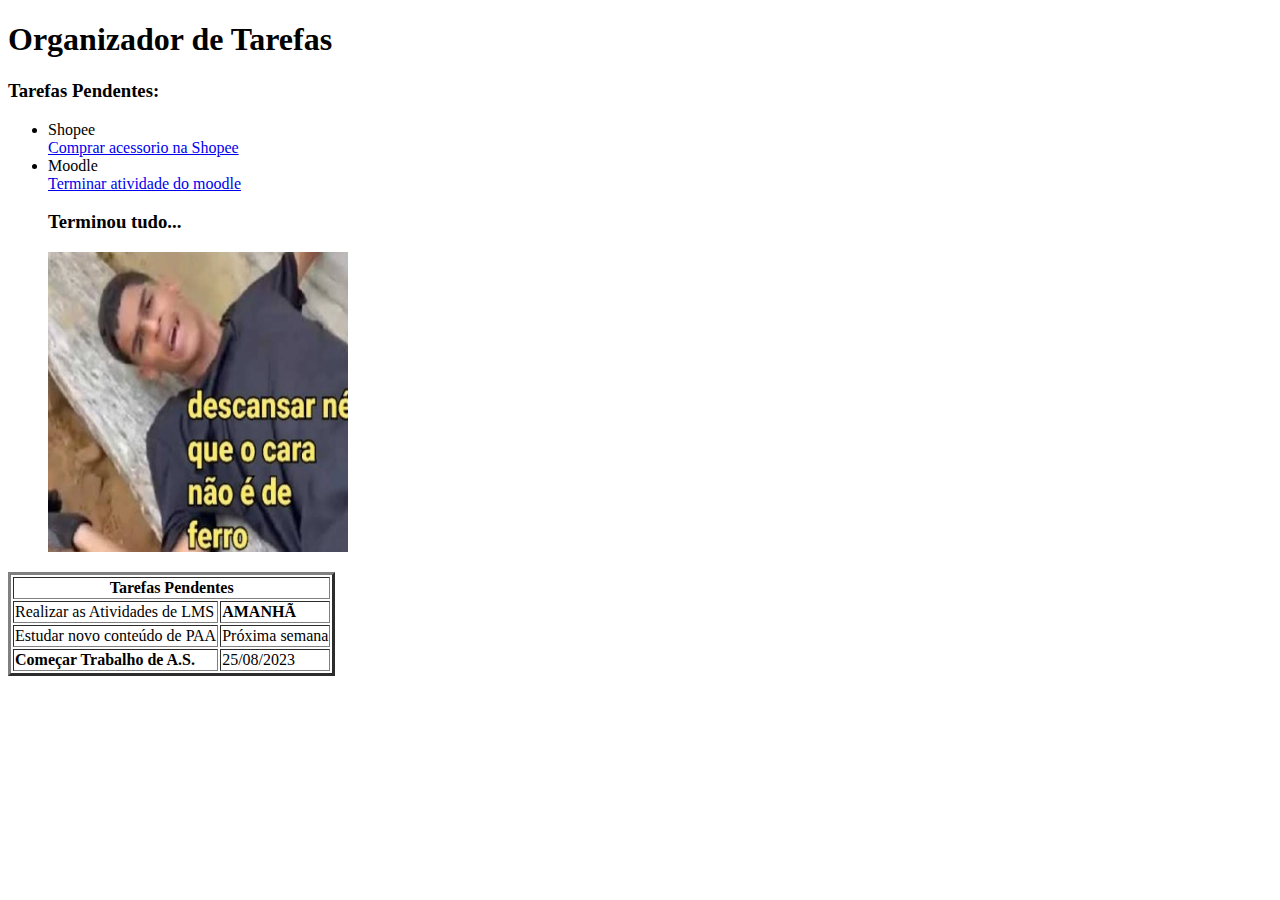
<file: Atividade 01/index.html>
<!DOCTYPE html>
<html lang="en">
<head>
    <meta charset="UTF-8">
    <meta name="viewport" content="width=device-width, initial-scale=1.0">
    <title>Organizador de Tarefas</title>
</head>
<body>
    <h1>Organizador de Tarefas</h1> <!--    cabeçalho  -->
    <h3>Tarefas Pendentes:</h3> 

    <div>
        <ul>  <!--    lista nao ordenada  -->
            <li>Shopee</li>
                <a href="https://shopee.com.br" >Comprar acessorio na Shopee </a>
            <li>Moodle</li>
                <a href="https://moodle2.quixada.ufc.br/login/index.php">Terminar atividade do moodle</a>
  
        <h3>Terminou tudo...</h3>
                <a href="https://www.netflix.com/browse"><img
                        src="imagem.jpg" alt="dragon ball classico" width="300px" height="300px" /></a>
             


    </div>
    
    <div>
        <table border="3px" > <!-- tabela com borda para poder separar... o mais correto seria fazer no stile.css mas nao sei se o senhor permite fazer!  -->
            <tr>
                <th colspan="2">Tarefas Pendentes</th>
            <tr>
                <td>Realizar as Atividades de LMS</td>
                <td><b>AMANHÃ</b></td>
            </tr>
            <tr>
                <td>Estudar novo conteúdo de PAA</td>
                <td>Próxima semana </td>
            </tr>
            <tr>
                <td><b>Começar Trabalho de A.S.</b></td>
                <td> 25/08/2023</td>
            </tr>
        </table>

    </div>
      

       
</body>
</html>
</file>
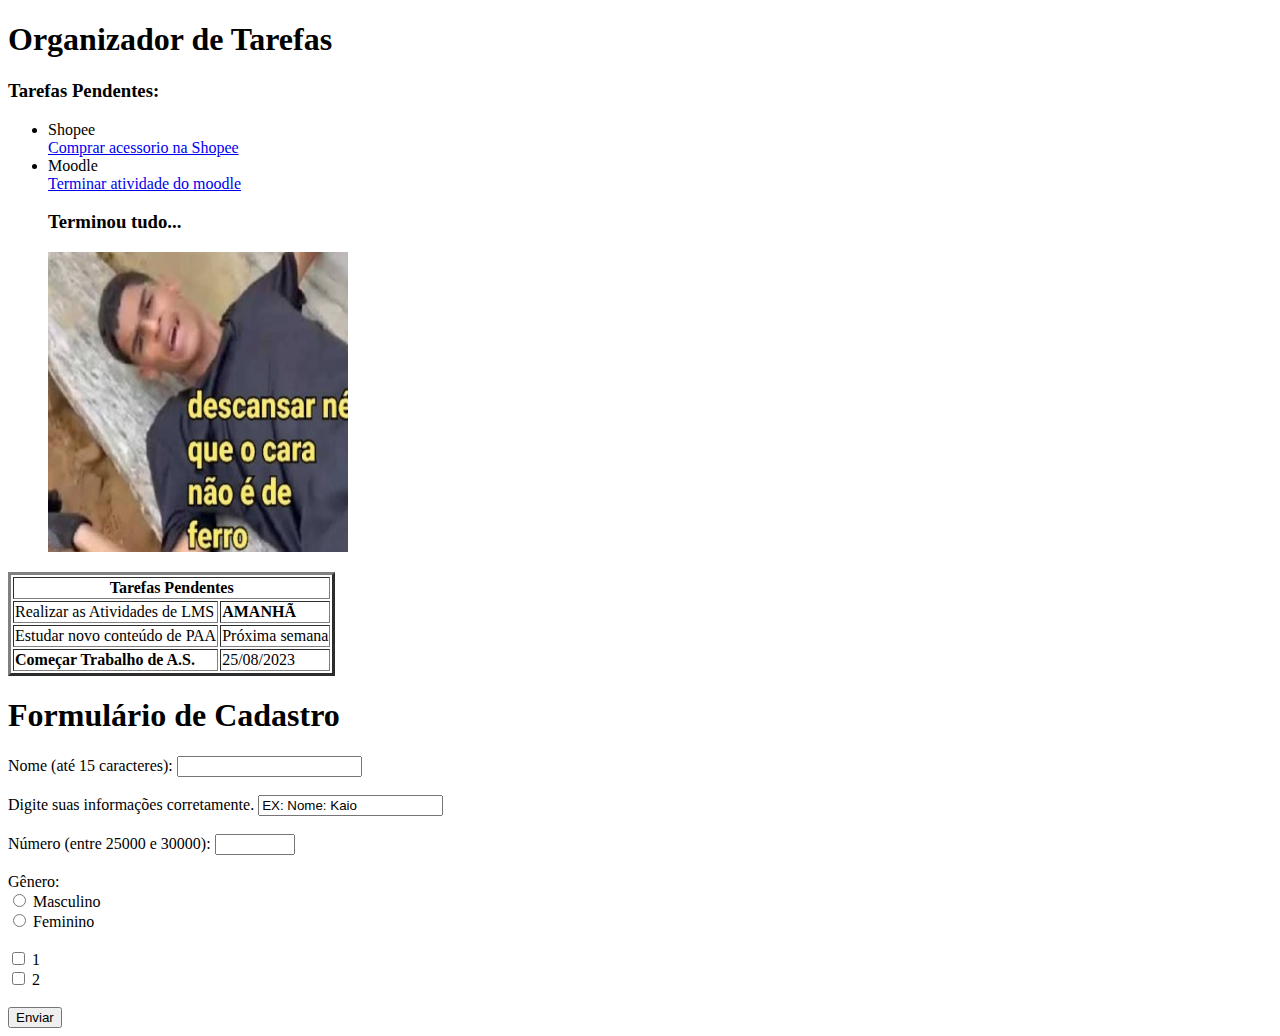
<file: Atividade 02/index.html>
<!DOCTYPE html>
<html lang="en">
<head>
    <meta charset="UTF-8">
    <meta name="viewport" content="width=device-width, initial-scale=1.0">
    <title>Organizador de Tarefas</title>
</head>
<body>
    <header> <!--  É utilizado para representar o cabeçalho  -->
         <h1>Organizador de Tarefas</h1> 
         <h3>Tarefas Pendentes:</h3> 
    </header>

    <nav>  <!-- É utilizado quando precisamos representar um agrupamento de links de navegação -->
        <ul>  
            <li>Shopee</li>
                <a href="https://shopee.com.br" >Comprar acessorio na Shopee </a>
            <li>Moodle</li>
                <a href="https://moodle2.quixada.ufc.br/login/index.php">Terminar atividade do moodle</a>
  
        <h3>Terminou tudo...</h3>
                <a href="https://www.netflix.com/browse"><img
                        src="imagem.jpg" alt="dragon ball classico" width="300px" height="300px" /></a>
             


    </nav>
    
    <nav>
        <table border="3px" > <!-- tabela com borda para poder separar... o mais correto seria fazer no stile.css mas nao sei se o senhor permite fazer!  -->
            <tr>
                <th colspan="2">Tarefas Pendentes</th>
            <tr>
                <td>Realizar as Atividades de LMS</td>
                <td><b>AMANHÃ</b></td>
            </tr>
            <tr>
                <td>Estudar novo conteúdo de PAA</td>
                <td>Próxima semana </td>
            </tr>
            <tr>
                <td><b>Começar Trabalho de A.S.</b></td>
                <td> 25/08/2023</td>
            </tr>
        </table>

    </nav>

    <header> 
    <h1>Formulário de Cadastro</h1>
    </header>

    <form action="https://www.w3schools.com/action_page.php" method="GET">
        <label for="nome">Nome (até 15 caracteres):</label>
        <input type="text" id="nome" name="nome" maxlength="15" required>
        <br>
        <br>
        <label for="apenas-leitura">Digite suas informações corretamente.</label>
        <input type="text" id="apenas-leitura" name="apenas-leitura" readonly value="EX: Nome: Kaio">
        <br>
        <br>
        <label for="numero">Número (entre 25000 e 30000):</label>
        <input type="number" id="numero" name="numero" min="25000" max="30000" required>
        <br>
        <br>
        <label>Gênero:</label><br>
        <input type="radio" id="genero-masculino" name="genero" value="masculino">
        <label for="genero-masculino">Masculino</label>
        <br>
        <input type="radio" id="genero-feminino" name="genero" value="feminino">
        <label for="genero-feminino">Feminino</label>
        <br>
        <br>
        <input type="checkbox" id="interesse1" name="interesses" value="interesse1">
        <label for=1">1</label>
        <br>
        <input type="checkbox" id="interesse2" name="interesses" value="interesse2">
        <label for="2">2</label>
        <br>
        <br>
        
        <input type="submit" value="Enviar">
    </form>
</body>
</html>

      

       
</body>
</html>
</file>
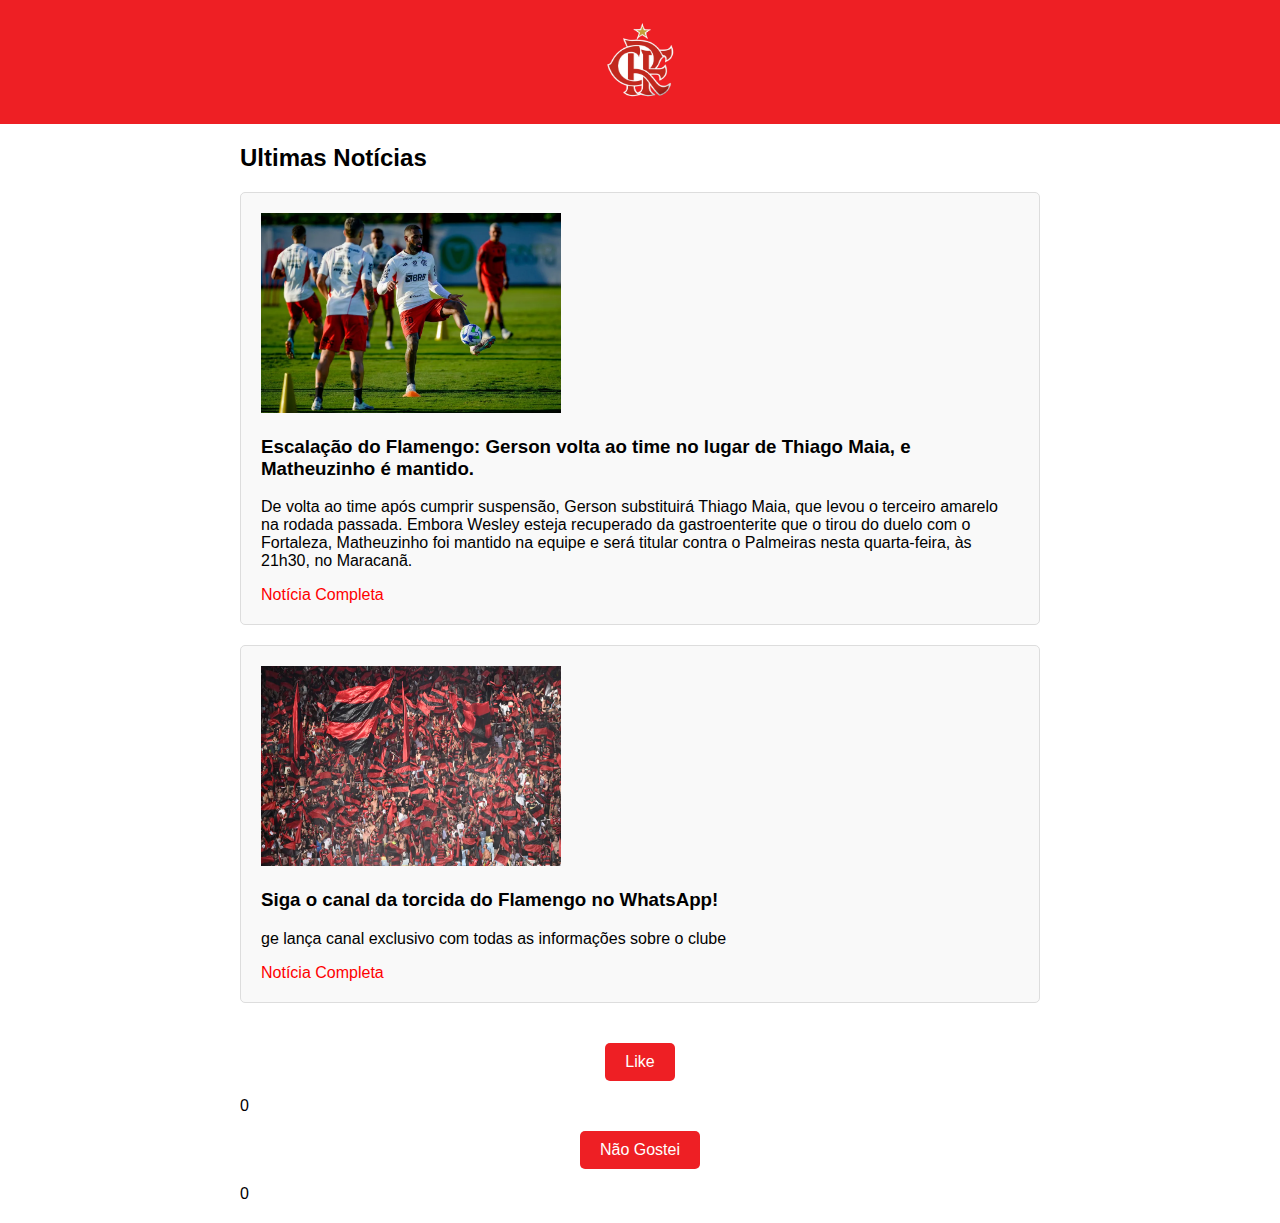
<file: flamengo01/index.html>
<!DOCTYPE html>
<html lang="en">
<head>
    <meta charset="UTF-8">
    <meta name="viewport" content="width=device-width, initial-scale=1.0">
    <title>Flamengo Fansite</title>
    <link rel="stylesheet" href="style.css">
</head>
<body>
    <header>
        <div class="imgphoto">
        <img src="imgFlamengo.png"  width="80px" height="80px"> </h1>
        </div>
    </header>


    <main>
        <section id="news">
            <h2>Ultimas Notícias</h2>

            <div class="news-block  ">
                <img src="Gerson.jpg.webp" id="imgnoticias" width="300px" height="200px" >
                <h3>Escalação do Flamengo: Gerson volta ao 
                    time no lugar de Thiago Maia,
                    e Matheuzinho é mantido.</h3>
                <p>De volta ao time após cumprir suspensão,
                   Gerson substituirá Thiago Maia, que levou 
                   o terceiro amarelo na rodada passada. Embora 
                   Wesley esteja recuperado da gastroenterite que 
                   o tirou do duelo com o Fortaleza, Matheuzinho foi 
                   mantido na equipe e será titular contra o Palmeiras 
                   nesta quarta-feira, às 21h30, no Maracanã.</p>
                   <a class="link" href="index2.html">Notícia Completa</a>
    
            </div>

            <div class="news-block">
                <img src="flamengo.jpg.webp" id="imgnoticias" width="300px" height="200px" >
                <h3> Siga o canal da torcida do Flamengo no WhatsApp!</h3>
                <p>ge lança canal exclusivo com todas as informações sobre o clube</p>
                <a class="link" href="https://whatsapp.com/channel/0029Va9WisM9MF8vEfYijF3a">Notícia Completa</a>
                </div>
            </div>

        </section>
        <div class="botoeslike">
        <button id="btnClick1" onclick="likeNlike('btnClick1', 'contador')">Like</button> 
        <p id="contador">0</p>
        <button id="btnClick2" onclick="likeNlike('btnClick2', 'contadorrr')">Não Gostei</button>
        <p id="contadorrr">0</p>
       </div>
    </main>

    <script src="code.js"></script>
</body>
</html>
</file>
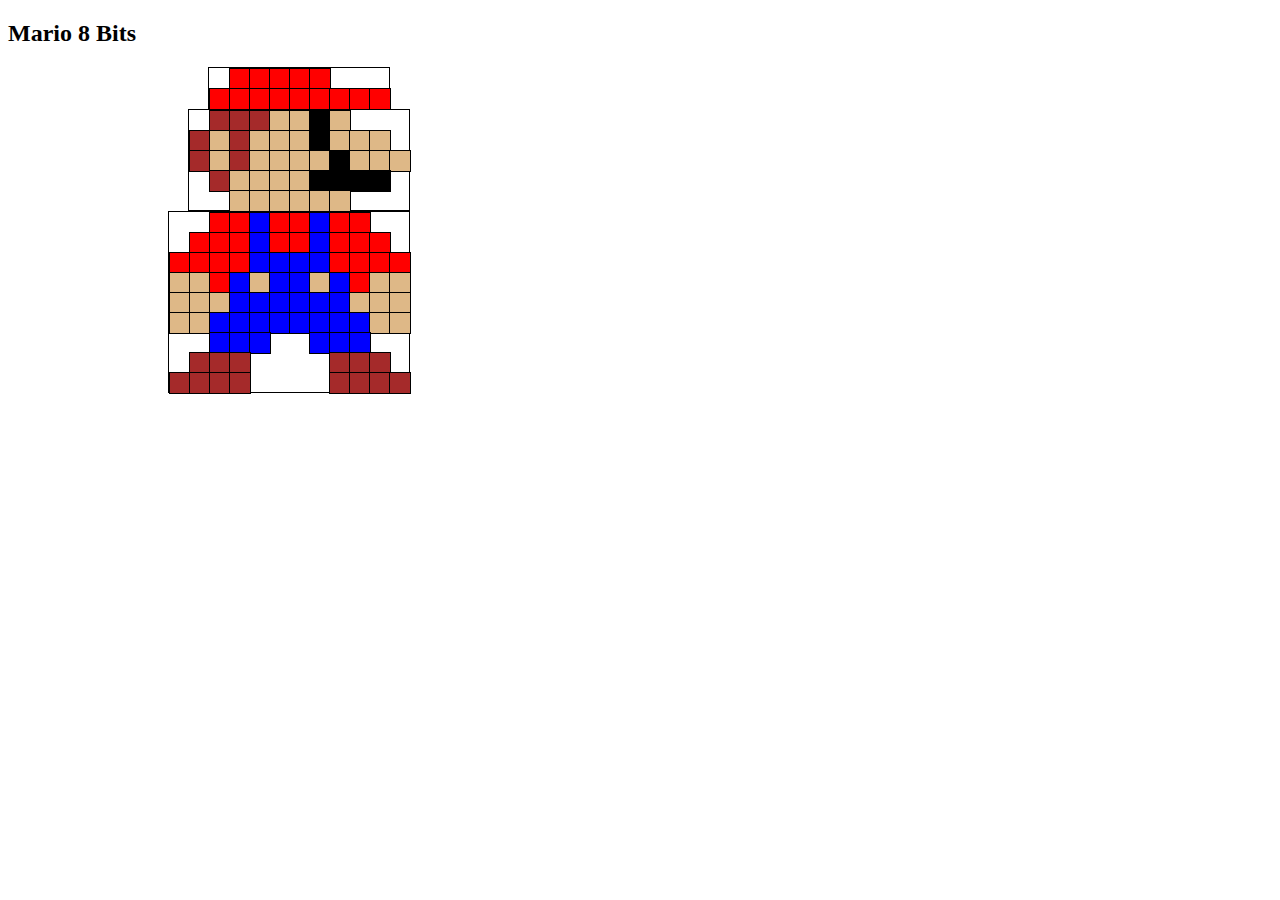
<file: Atividade 03/00Mario.html>
<!DOCTYPE html>
<html>
<head>
    <link rel="stylesheet" type="text/css" href="01Hat.css" />
    <link rel="stylesheet" type="text/css" href="02Head.css" />
    <link rel="stylesheet" type="text/css" href="03Body.css" />
</head>
<body>

    <h2>Mario 8 Bits</h2>

    <div class="relative_hat">
        <div class="looks absolute_hat11"></div>
        <div class="looks absolute_hat12"></div>
        <div class="looks absolute_hat13"></div>
        <div class="looks absolute_hat14"></div>
        <div class="looks absolute_hat15"></div>

        <div class="looks absolute_hat21"></div>
        <div class="looks absolute_hat22"></div>
        <div class="looks absolute_hat23"></div>
        <div class="looks absolute_hat24"></div>
        <div class="looks absolute_hat25"></div>
        <div class="looks absolute_hat26"></div>
        <div class="looks absolute_hat27"></div>
        <div class="looks absolute_hat28"></div>
        <div class="looks absolute_hat29"></div>
    </div>

    <div class="relative_head">
        <div class="looks absolute_head11"></div>
        <div class="looks absolute_head12"></div>
        <div class="looks absolute_head13"></div>
        <div class="looks absolute_head14"></div>
        <div class="looks absolute_head15"></div>
        <div class="looks absolute_head16"></div>
        <div class="looks absolute_head17"></div>

        <div class="looks absolute_head21"></div>
        <div class="looks absolute_head22"></div>
        <div class="looks absolute_head23"></div>
        <div class="looks absolute_head24"></div>
        <div class="looks absolute_head25"></div>
        <div class="looks absolute_head26"></div>
        <div class="looks absolute_head27"></div>
        <div class="looks absolute_head28"></div>
        <div class="looks absolute_head29"></div>
        <div class="looks absolute_head210"></div>

        <div class="looks absolute_head31"></div>
        <div class="looks absolute_head32"></div>
        <div class="looks absolute_head33"></div>
        <div class="looks absolute_head34"></div>
        <div class="looks absolute_head35"></div>
        <div class="looks absolute_head36"></div>
        <div class="looks absolute_head37"></div>
        <div class="looks absolute_head38"></div>
        <div class="looks absolute_head39"></div>
        <div class="looks absolute_head310"></div>
        <div class="looks absolute_head311"></div>

        <div class="looks absolute_head41"></div>
        <div class="looks absolute_head42"></div>
        <div class="looks absolute_head43"></div>
        <div class="looks absolute_head44"></div>
        <div class="looks absolute_head45"></div>
        <div class="looks absolute_head46"></div>
        <div class="looks absolute_head47"></div>
        <div class="looks absolute_head48"></div>
        <div class="looks absolute_head49"></div>
        
        <div class="looks absolute_head51"></div>
        <div class="looks absolute_head52"></div>
        <div class="looks absolute_head53"></div>
        <div class="looks absolute_head54"></div>
        <div class="looks absolute_head55"></div>
        <div class="looks absolute_head56"></div>

    </div>

    <div class="relative_body">

        
        <div class="looks absolute_body23"></div>
        <div class="looks absolute_body24"></div>
        <div class="looks absolute_body25"></div>
        <div class="looks absolute_body26"></div>
        <div class="looks absolute_body27"></div>
        <div class="looks absolute_body28"></div>
        <div class="looks absolute_body29"></div>
        <div class="looks absolute_body30"></div>

        <div class="looks absolute_body31"></div>
        <div class="looks absolute_body32"></div>
        <div class="looks absolute_body33"></div>
        <div class="looks absolute_body34"></div>
        <div class="looks absolute_body35"></div>
        <div class="looks absolute_body36"></div>
        <div class="looks absolute_body37"></div>
        <div class="looks absolute_body38"></div>
        <div class="looks absolute_body39"></div>
        <div class="looks absolute_body40"></div>

        <div class="looks absolute_body41"></div>
        <div class="looks absolute_body42"></div>
        <div class="looks absolute_body43"></div>
        <div class="looks absolute_body44"></div>
        <div class="looks absolute_body45"></div>
        <div class="looks absolute_body46"></div>
        <div class="looks absolute_body47"></div>
        <div class="looks absolute_body48"></div>
        <div class="looks absolute_body49"></div>
        <div class="looks absolute_body50"></div>
        <div class="looks absolute_body51"></div>
        <div class="looks absolute_body52"></div>

        <div class="looks absolute_body53"></div>
        <div class="looks absolute_body54"></div>
        <div class="looks absolute_body55"></div>
        <div class="looks absolute_body56"></div>
        <div class="looks absolute_body57"></div>
        <div class="looks absolute_body58"></div>
        <div class="looks absolute_body59"></div>
        <div class="looks absolute_body60"></div>
        <div class="looks absolute_body61"></div>
        <div class="looks absolute_body62"></div>
        <div class="looks absolute_body63"></div>
        <div class="looks absolute_body64"></div>

        <div class="looks absolute_body65"></div>
        <div class="looks absolute_body66"></div>
        <div class="looks absolute_body67"></div>
        <div class="looks absolute_body68"></div>
        <div class="looks absolute_body69"></div>
        <div class="looks absolute_body70"></div>
        <div class="looks absolute_body71"></div>
        <div class="looks absolute_body72"></div>
        <div class="looks absolute_body73"></div>
        <div class="looks absolute_body74"></div>
        <div class="looks absolute_body75"></div>
        <div class="looks absolute_body76"></div>

        <div class="looks absolute_body77"></div>
        <div class="looks absolute_body78"></div>
        <div class="looks absolute_body79"></div>
        <div class="looks absolute_body80"></div>
        <div class="looks absolute_body81"></div>
        <div class="looks absolute_body82"></div>
        <div class="looks absolute_body83"></div>
        <div class="looks absolute_body84"></div>
        <div class="looks absolute_body85"></div>
        <div class="looks absolute_body86"></div>
        <div class="looks absolute_body87"></div>
        <div class="looks absolute_body88"></div>

        <div class="looks absolute_body89"></div>
        <div class="looks absolute_body90"></div>
        <div class="looks absolute_body91"></div>
        <div class="looks absolute_body92"></div>
        <div class="looks absolute_body93"></div>
        <div class="looks absolute_body94"></div>

        <div class="looks absolute_body95"></div>
        <div class="looks absolute_body96"></div>
        <div class="looks absolute_body97"></div>
        <div class="looks absolute_body98"></div>
        <div class="looks absolute_body99"></div>
        <div class="looks absolute_body100"></div>

        <div class="looks absolute_body101"></div>
        <div class="looks absolute_body102"></div>
        <div class="looks absolute_body103"></div>
        <div class="looks absolute_body104"></div>
        <div class="looks absolute_body105"></div>
        <div class="looks absolute_body106"></div>
        <div class="looks absolute_body107"></div>
        <div class="looks absolute_body108"></div>


    </div>
    

</body>

</html>
</file>
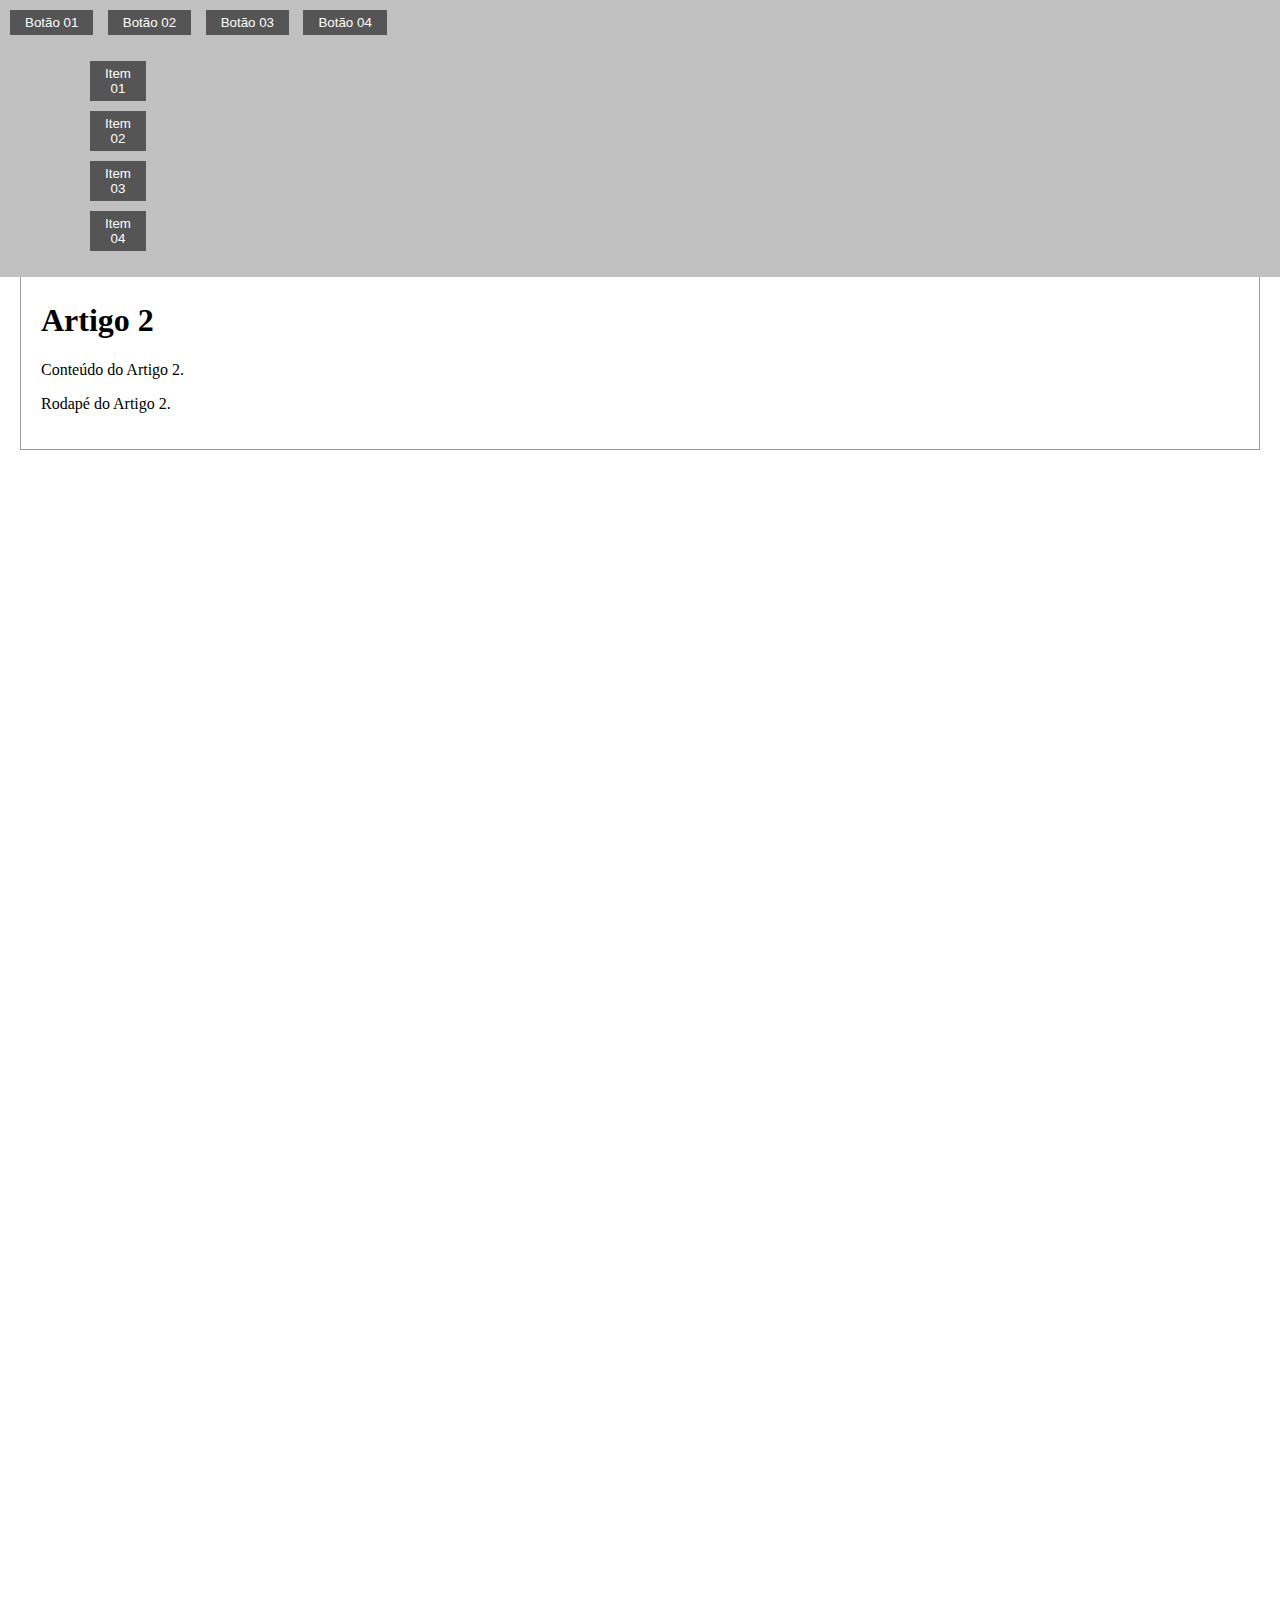
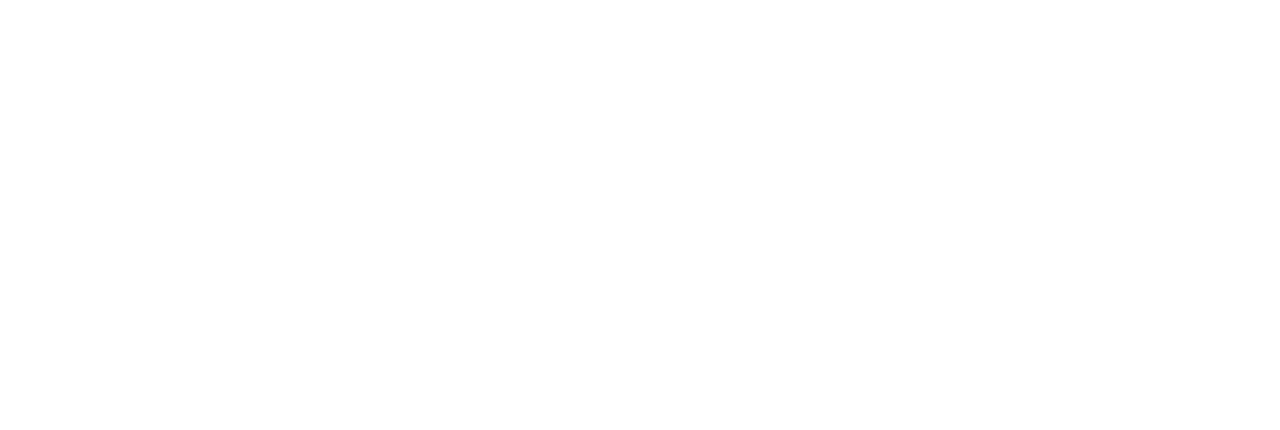
<file: Atividade 03/index1.html>
<!DOCTYPE html>
<html>

<head>
    <link rel="stylesheet" type="text/css" href="style1.css" />
    <meta charset="UTF-8">
    <title>Atividade Sala</title>

</head>

<body>
    
    <div id="navegador-superior">
        <button>Botão 01</button>
        <button>Botão 02</button>
        <button>Botão 03</button>
        <button>Botão 04</button>

        <div id="dropdown-menu">
            <ul> 
                <ul>
                  <li><button>Item 01</button></li>
                  <li><button>Item 02</button></li>
                  <li><button>Item 03</button></li>
                  <li><button>Item 04</button></li>
                </ul>
        </div>
    </div>

   
    <div id="content-container">
        <article>
            <header>
                <h1>Artigo 1</h1>
            </header>
            <section>
                <p>Conteúdo do Artigo 1.</p>
            </section>
            <footer>
                <p>Rodapé do Artigo 1.</p>
            </footer>
            
        </article>

        

        <article>
            <header>
                <h1>Artigo 2</h1>
            </header>
            <section>
                <p>Conteúdo do Artigo 2.</p>
            </section>
            <footer>
                <p>Rodapé do Artigo 2.</p>
            </footer>
        </article>
    </div>
</body>

</html>
</file>
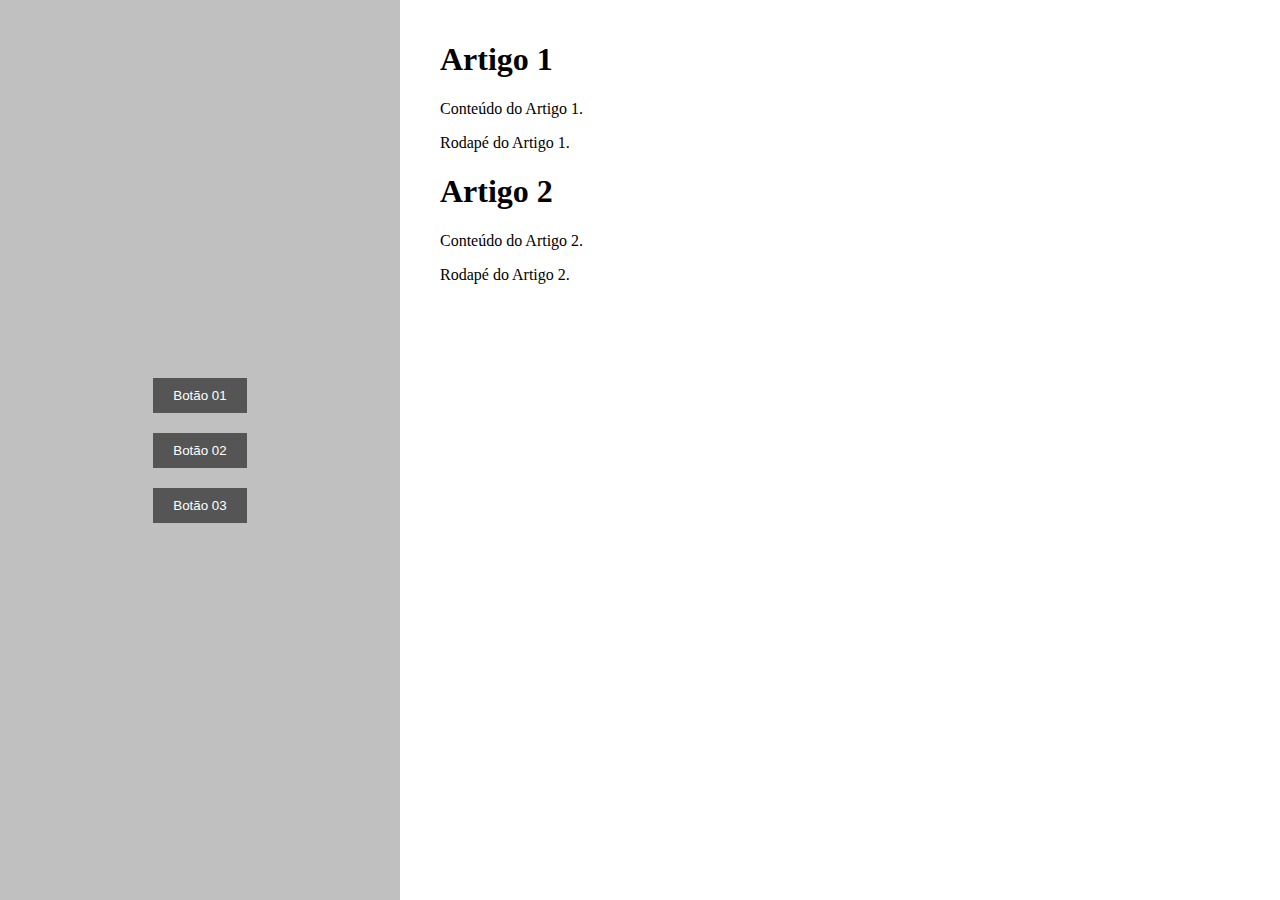
<file: Atividade 03/index2.html>
<!DOCTYPE html>
<html>
<head>
    <link rel="stylesheet" type="text/css" href="style2.css" />
    <meta charset="UTF-8">
    <title>Atividade Para Terminar</title>
    
</head>
<body>
 
    <div id="navegador-lateral">
        <button>Botão 01</button>
        <button>Botão 02</button>
        <button>Botão 03</button>
    </div>

    <div id="conteudo">
        
        <article>
            <header>
                <h1>Artigo 1</h1>
            </header>
            <section>
                <p>Conteúdo do Artigo 1.</p>
            </section>
            <footer>
                <p>Rodapé do Artigo 1.</p>
            </footer>
            
        </article>

        

        <article>
            <header>
                <h1>Artigo 2</h1>
            </header>
            <section>
                <p>Conteúdo do Artigo 2.</p>
            </section>
            <footer>
                <p>Rodapé do Artigo 2.</p>
            </footer>
        </article>
    </div>
</body>
</html>
</file>
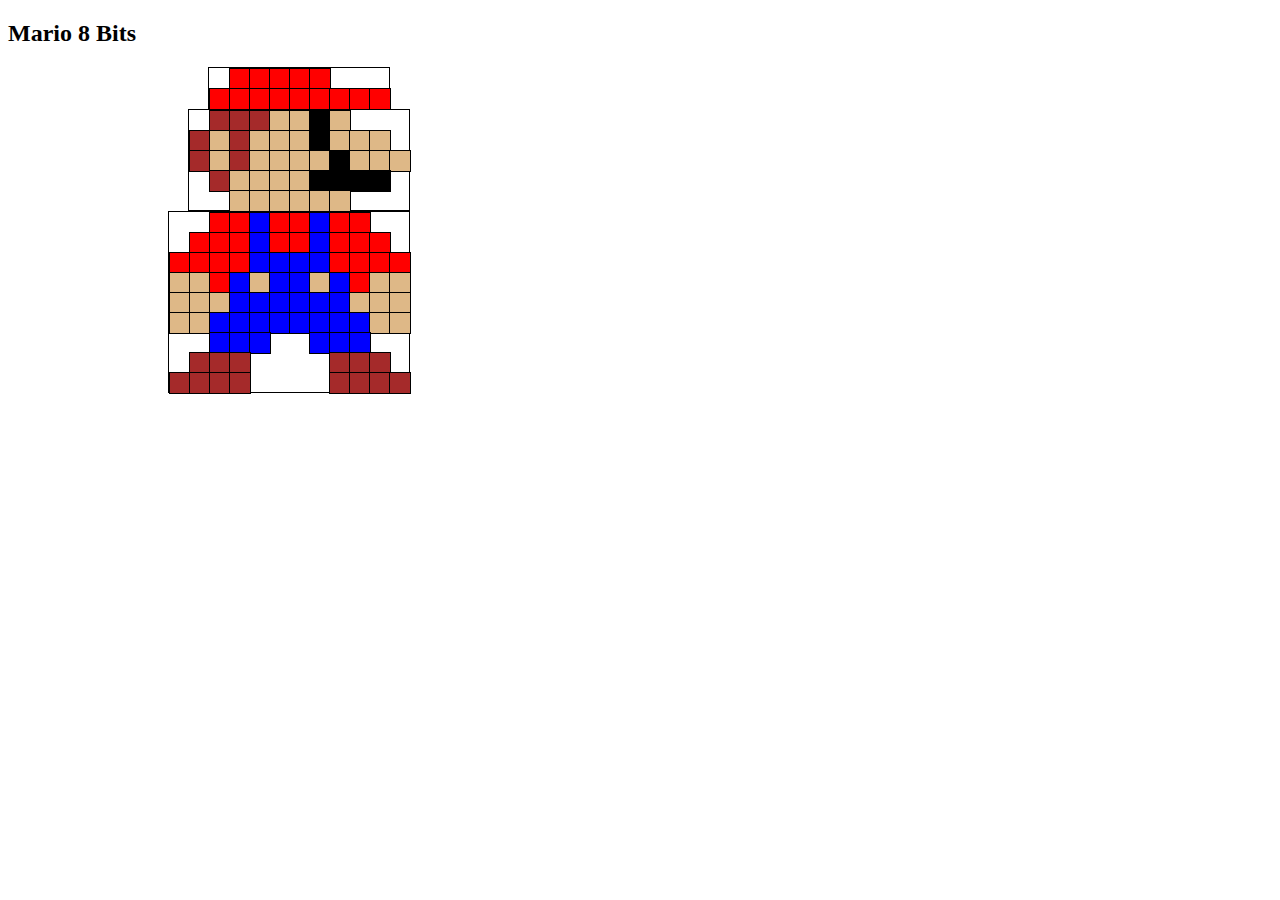
<file: Atividade Mario/00Mario.html>
<!DOCTYPE html>
<html>
<head>
    <link rel="stylesheet" type="text/css" href="01Hat.css" />
    <link rel="stylesheet" type="text/css" href="02Head.css" />
    <link rel="stylesheet" type="text/css" href="03Body.css" />
</head>
<body>

    <h2>Mario 8 Bits</h2>

    <div class="relative_hat">
        <div class="looks absolute_hat11"></div>
        <div class="looks absolute_hat12"></div>
        <div class="looks absolute_hat13"></div>
        <div class="looks absolute_hat14"></div>
        <div class="looks absolute_hat15"></div>

        <div class="looks absolute_hat21"></div>
        <div class="looks absolute_hat22"></div>
        <div class="looks absolute_hat23"></div>
        <div class="looks absolute_hat24"></div>
        <div class="looks absolute_hat25"></div>
        <div class="looks absolute_hat26"></div>
        <div class="looks absolute_hat27"></div>
        <div class="looks absolute_hat28"></div>
        <div class="looks absolute_hat29"></div>
    </div>

    <div class="relative_head">
        <div class="looks absolute_head11"></div>
        <div class="looks absolute_head12"></div>
        <div class="looks absolute_head13"></div>
        <div class="looks absolute_head14"></div>
        <div class="looks absolute_head15"></div>
        <div class="looks absolute_head16"></div>
        <div class="looks absolute_head17"></div>

        <div class="looks absolute_head21"></div>
        <div class="looks absolute_head22"></div>
        <div class="looks absolute_head23"></div>
        <div class="looks absolute_head24"></div>
        <div class="looks absolute_head25"></div>
        <div class="looks absolute_head26"></div>
        <div class="looks absolute_head27"></div>
        <div class="looks absolute_head28"></div>
        <div class="looks absolute_head29"></div>
        <div class="looks absolute_head210"></div>

        <div class="looks absolute_head31"></div>
        <div class="looks absolute_head32"></div>
        <div class="looks absolute_head33"></div>
        <div class="looks absolute_head34"></div>
        <div class="looks absolute_head35"></div>
        <div class="looks absolute_head36"></div>
        <div class="looks absolute_head37"></div>
        <div class="looks absolute_head38"></div>
        <div class="looks absolute_head39"></div>
        <div class="looks absolute_head310"></div>
        <div class="looks absolute_head311"></div>

        <div class="looks absolute_head41"></div>
        <div class="looks absolute_head42"></div>
        <div class="looks absolute_head43"></div>
        <div class="looks absolute_head44"></div>
        <div class="looks absolute_head45"></div>
        <div class="looks absolute_head46"></div>
        <div class="looks absolute_head47"></div>
        <div class="looks absolute_head48"></div>
        <div class="looks absolute_head49"></div>
        
        <div class="looks absolute_head51"></div>
        <div class="looks absolute_head52"></div>
        <div class="looks absolute_head53"></div>
        <div class="looks absolute_head54"></div>
        <div class="looks absolute_head55"></div>
        <div class="looks absolute_head56"></div>

    </div>

    <div class="relative_body">

        
        <div class="looks absolute_body23"></div>
        <div class="looks absolute_body24"></div>
        <div class="looks absolute_body25"></div>
        <div class="looks absolute_body26"></div>
        <div class="looks absolute_body27"></div>
        <div class="looks absolute_body28"></div>
        <div class="looks absolute_body29"></div>
        <div class="looks absolute_body30"></div>

        <div class="looks absolute_body31"></div>
        <div class="looks absolute_body32"></div>
        <div class="looks absolute_body33"></div>
        <div class="looks absolute_body34"></div>
        <div class="looks absolute_body35"></div>
        <div class="looks absolute_body36"></div>
        <div class="looks absolute_body37"></div>
        <div class="looks absolute_body38"></div>
        <div class="looks absolute_body39"></div>
        <div class="looks absolute_body40"></div>

        <div class="looks absolute_body41"></div>
        <div class="looks absolute_body42"></div>
        <div class="looks absolute_body43"></div>
        <div class="looks absolute_body44"></div>
        <div class="looks absolute_body45"></div>
        <div class="looks absolute_body46"></div>
        <div class="looks absolute_body47"></div>
        <div class="looks absolute_body48"></div>
        <div class="looks absolute_body49"></div>
        <div class="looks absolute_body50"></div>
        <div class="looks absolute_body51"></div>
        <div class="looks absolute_body52"></div>

        <div class="looks absolute_body53"></div>
        <div class="looks absolute_body54"></div>
        <div class="looks absolute_body55"></div>
        <div class="looks absolute_body56"></div>
        <div class="looks absolute_body57"></div>
        <div class="looks absolute_body58"></div>
        <div class="looks absolute_body59"></div>
        <div class="looks absolute_body60"></div>
        <div class="looks absolute_body61"></div>
        <div class="looks absolute_body62"></div>
        <div class="looks absolute_body63"></div>
        <div class="looks absolute_body64"></div>

        <div class="looks absolute_body65"></div>
        <div class="looks absolute_body66"></div>
        <div class="looks absolute_body67"></div>
        <div class="looks absolute_body68"></div>
        <div class="looks absolute_body69"></div>
        <div class="looks absolute_body70"></div>
        <div class="looks absolute_body71"></div>
        <div class="looks absolute_body72"></div>
        <div class="looks absolute_body73"></div>
        <div class="looks absolute_body74"></div>
        <div class="looks absolute_body75"></div>
        <div class="looks absolute_body76"></div>

        <div class="looks absolute_body77"></div>
        <div class="looks absolute_body78"></div>
        <div class="looks absolute_body79"></div>
        <div class="looks absolute_body80"></div>
        <div class="looks absolute_body81"></div>
        <div class="looks absolute_body82"></div>
        <div class="looks absolute_body83"></div>
        <div class="looks absolute_body84"></div>
        <div class="looks absolute_body85"></div>
        <div class="looks absolute_body86"></div>
        <div class="looks absolute_body87"></div>
        <div class="looks absolute_body88"></div>

        <div class="looks absolute_body89"></div>
        <div class="looks absolute_body90"></div>
        <div class="looks absolute_body91"></div>
        <div class="looks absolute_body92"></div>
        <div class="looks absolute_body93"></div>
        <div class="looks absolute_body94"></div>

        <div class="looks absolute_body95"></div>
        <div class="looks absolute_body96"></div>
        <div class="looks absolute_body97"></div>
        <div class="looks absolute_body98"></div>
        <div class="looks absolute_body99"></div>
        <div class="looks absolute_body100"></div>

        <div class="looks absolute_body101"></div>
        <div class="looks absolute_body102"></div>
        <div class="looks absolute_body103"></div>
        <div class="looks absolute_body104"></div>
        <div class="looks absolute_body105"></div>
        <div class="looks absolute_body106"></div>       
        <div class="looks absolute_body107"></div>
        <div class="looks absolute_body108"></div>


    </div>
    

</body>

</html>
</file>
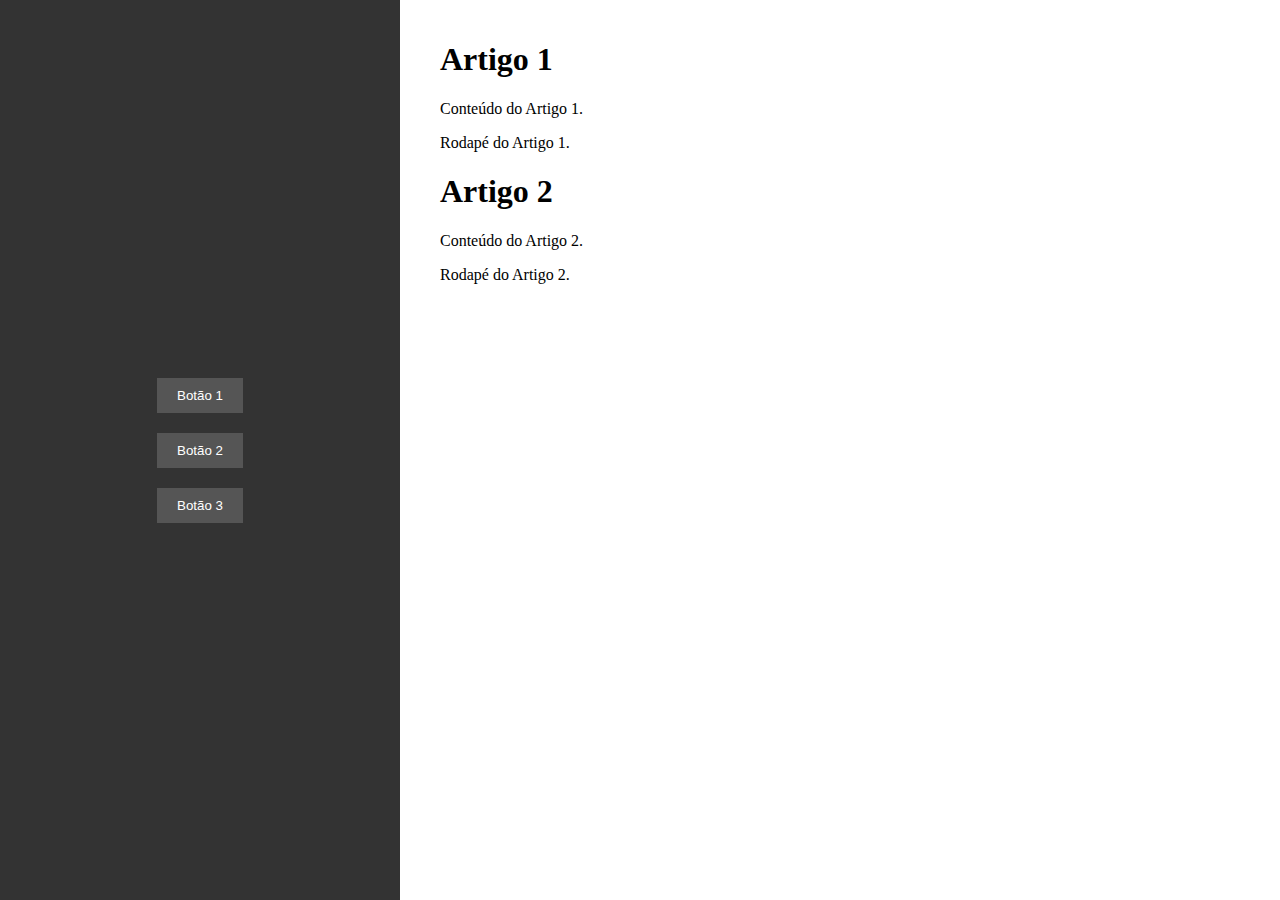
<file: Atividade Sala/index2.html>
<!DOCTYPE html>
<html>
<head>
    <link rel="stylesheet" type="text/css" href="style2.css" />
    <meta charset="UTF-8">
    <title>Atividade Para Terminar</title>
    
</head>
<body>
 
    <div id="navegador-lateral">
        <button>Botão 1</button>
        <button>Botão 2</button>
        <button>Botão 3</button>
    </div>

    <div id="conteudo">
        
        <article>
            <header>
                <h1>Artigo 1</h1>
            </header>
            <section>
                <p>Conteúdo do Artigo 1.</p>
            </section>
            <footer>
                <p>Rodapé do Artigo 1.</p>
            </footer>
            
        </article>

        

        <article>
            <header>
                <h1>Artigo 2</h1>
            </header>
            <section>
                <p>Conteúdo do Artigo 2.</p>
            </section>
            <footer>
                <p>Rodapé do Artigo 2.</p>
            </footer>
        </article>
    </div>
</body>
</html>
</file>
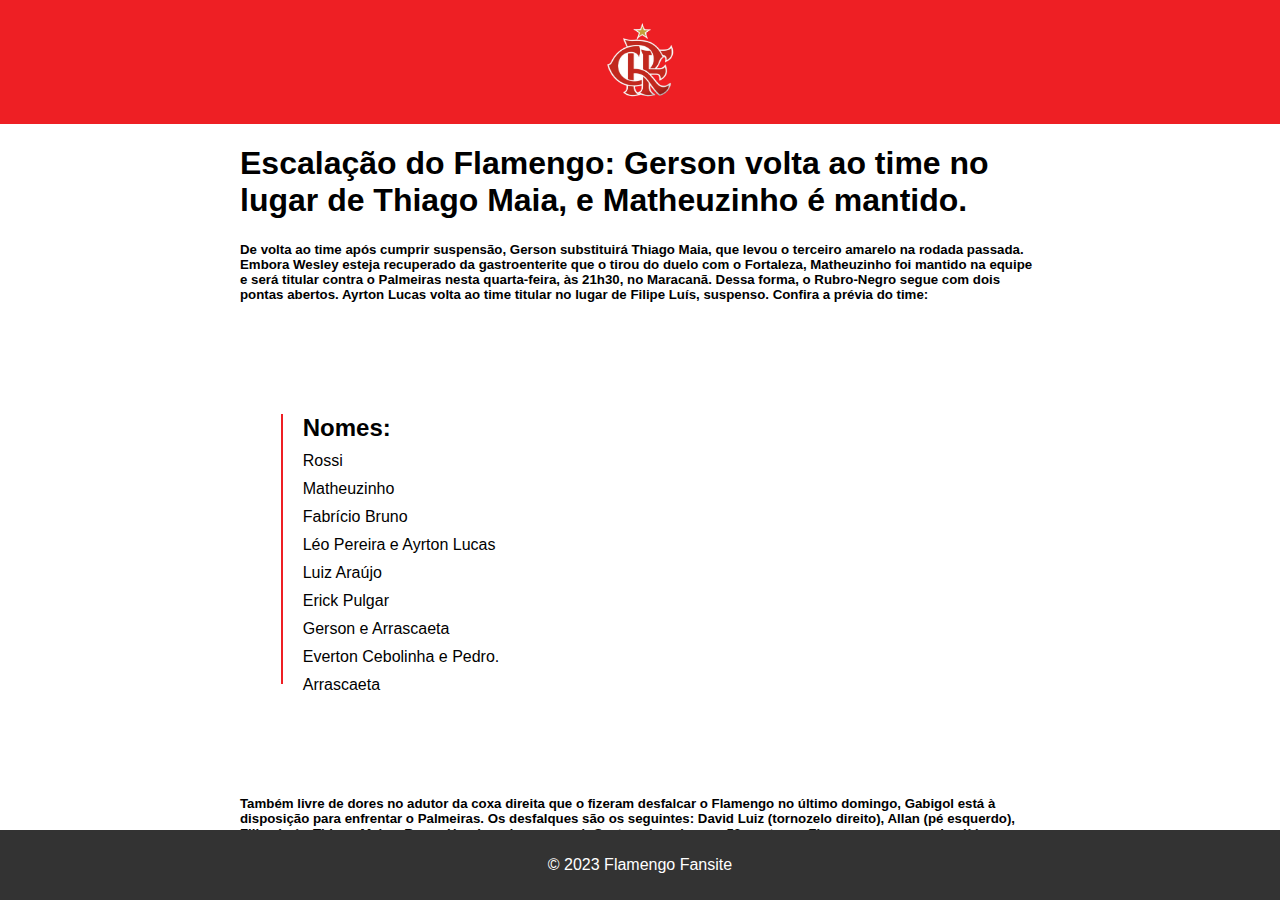
<file: flamengo01/index2.html>
<!DOCTYPE html>
<html lang="en">
<head>
    <meta charset="UTF-8">
    <meta name="viewport" content="width=device-width, initial-scale=1.0">
    <title>Flamengo Fansite</title>
    <link rel="stylesheet" href="style.css">
</head>
<body>
    <header>
        <div class="imgphoto">
        <img src="imgFlamengo.png"  width="80px" height="80px"> </h1>
        </div>
    </header>


    <main>
      <h1>Escalação do Flamengo: Gerson volta
         ao time no lugar de Thiago Maia,
         e Matheuzinho é mantido.  </h1>
         
         <body>
            <h5>De volta ao time após cumprir suspensão,
                Gerson substituirá Thiago Maia, que levou o 
                terceiro amarelo na rodada passada. Embora Wesley 
                esteja recuperado da gastroenterite que o tirou do 
                duelo com o Fortaleza, Matheuzinho foi mantido na equipe 
                e será titular contra o Palmeiras nesta quarta-feira, às 
                21h30, no Maracanã. Dessa forma, o Rubro-Negro segue com 
                dois pontas abertos. Ayrton Lucas volta ao time titular no 
                lugar de Filipe Luís, suspenso. Confira a prévia do time:</h5>

            <div class="container">
                <div class="vertical-line"></div>
                <div class="names-list">
                    <h2>Nomes:</h2>
                    <ul>
                        <li>Rossi</li>
                        <li>Matheuzinho</li>
                        <li>Fabrício Bruno</li>
                        <li>Léo Pereira e Ayrton Lucas</li>
                        <li>Luiz Araújo</li>
                        <li>Erick Pulgar</li>
                        <li>Gerson e Arrascaeta</li>
                        <li>Everton Cebolinha e Pedro.</li>
                        <li>Arrascaeta</li>
                     
                    </ul>
                </div>
            </div>

            <h5>Também livre de dores no adutor da coxa direita que o fizeram desfalcar o Flamengo no último domingo, Gabigol está à disposição para enfrentar o Palmeiras.
                Os desfalques são os seguintes: David Luiz (tornozelo direito), Allan (pé esquerdo), Filipe Luís, Thiago Maia e Bruno Henrique (suspensos).
                Sexto colocado com 53 pontos, o Flamengo encara o vice-líder Palmeiras, que soma 59, nesta quarta-feira, às 21h30 (de Brasília), no Maracanã.</h5>
        </body>
    </main>

    <footer>
        <p>&copy; 2023 Flamengo Fansite</p>
    </footer>

    <script src="code.js"></script>
</body>
</html>
</file>
<file: flamengo01/style.css>
body {
    font-family: Arial, sans-serif;
    margin: 0;
    padding: 0;
}
.link{
    text-decoration: none;
    color: red
}

header {
    background-color: #EE1F24;
    color: white;
    text-align: center;
    padding: 20px 0;
}
.imgPhoto {
    display:inline;

}

main {
    max-width: 800px;
    margin: 20px auto;
}

section {
    margin-bottom: 40px;
}

footer {
    background-color: #333;
    color: white;
    text-align: center;
    padding: 10px 0;
    position: fixed;
    bottom: 0;
    width: 100%;
}

button {
    display: block;
    margin: 10px auto;
    padding: 10px 20px;
    font-size: 16px;
    background-color: #EE1F24;
    color: white;
    border: none;
    border-radius: 5px;
    cursor: pointer;
}

button:hover {
    background-color: #B30000;
}

.news-block {
    background-color: #f9f9f9;
    border: 1px solid #ddd;
    border-radius: 5px;
    padding: 20px;
    margin-bottom: 20px;
}



  .container {
    display: flex;
    align-items: center;
    justify-content: center;
    height: 50vh;
    padding-right: 500px;
}

.vertical-line {
    width: 2px;
    height: 270px; 
    background-color: #EE1F24;
    margin-right: 20px;
}

.names-list {
    display: flex;
    flex-direction: column;
}

.names-list h2 {
    margin-bottom: 10px;
}

.names-list ul {
    list-style-type: none;
    padding: 0;
    margin: 0;
}

.names-list li {
    margin-bottom: 10px;
}
.botoeslike{
    
}
</file>
<file: Atividade 03/01Hat.css>
.looks {
    width: 20px;
    height: 20px;
    background-color: white;
    border: 1px solid black;
  }
  
  div.relative_hat {
    position: relative;
    width: 180px;
    height: 40px;
    left: 200px;
    border: 1px solid black
  } 
  
  div.absolute_hat11 {
    position: absolute;
    top: 0px;
    left: 20px;
    background-color: red
  }
  div.absolute_hat12 {
    position: absolute;
    top: 0px;
    left: 40px;
    background-color: red
  }
  div.absolute_hat13 {
    position: absolute;
    top: 0px;
    left: 60px;
    background-color: red
  }
  div.absolute_hat14 {
    position: absolute;
    top: 0px;
    left: 80px;
    background-color: red
  }
  div.absolute_hat15 {
    position: absolute;
    top: 0px;
    left: 100px;
    background-color: red
  }
  
  div.absolute_hat21 {
    position: absolute;
    top: 20px;
    left: 0px;
    background-color: red
  }
  div.absolute_hat22 {
    position: absolute;
    top: 20px;
    left: 20px;
    background-color: red
  }
  div.absolute_hat23 {
    position: absolute;
    top: 20px;
    left: 40px;
    background-color: red
  }
  div.absolute_hat24 {
    position: absolute;
    top: 20px;
    left: 60px;
    background-color: red
  }
  div.absolute_hat25 {
    position: absolute;
    top: 20px;
    left: 80px;
    background-color: red
  }
  div.absolute_hat26 {
    position: absolute;
    top: 20px;
    left: 100px;
    background-color: red
  }
  div.absolute_hat27 {
    position: absolute;
    top: 20px;
    left: 120px;
    background-color: red
  }
  div.absolute_hat28 {
    position: absolute;
    top: 20px;
    left: 140px;
    background-color: red
  }
  div.absolute_hat29 {
    position: absolute;
    top: 20px;
    left: 160px;
    background-color: red
  }
</file>
<file: Atividade 03/02Head.css>
.looks {
    width: 20px;
    height: 20px;
    background-color: white;
    border: 1px solid black;
}

div.relative_head {
    position: relative;
    width: 220px;
    height: 100px;
    left: 180px;
    top: 0px;
    border: 1px solid black
}

div.absolute_head11 {
    position: absolute;
    top: 0px;
    left: 20px;
    background-color: brown
}

div.absolute_head12 {
    position: absolute;
    top: 0px;
    left: 40px;
    background-color: brown
}

div.absolute_head13 {
    position: absolute;
    top: 0px;
    left: 60px;
    background-color: brown
}

div.absolute_head14 {
    position: absolute;
    top: 0px;
    left: 80px;
    background-color: burlywood
}

div.absolute_head15 {
    position: absolute;
    top: 0px;
    left: 100px;
    background-color: burlywood
}

div.absolute_head16 {
    position: absolute;
    top: 0px;
    left: 120px;
    background-color: black
}

div.absolute_head17 {
    position: absolute;
    top: 0px;
    left: 140px;
    background-color: burlywood
}

div.absolute_head21 {
    position: absolute;
    top: 20px;
    left: 0px;
    background-color: brown
}

div.absolute_head22 {
    position: absolute;
    top: 20px;
    left: 20px;
    background-color: burlywood
}

div.absolute_head23 {
    position: absolute;
    top: 20px;
    left: 40px;
    background-color: brown
}

div.absolute_head24 {
    position: absolute;
    top: 20px;
    left: 60px;
    background-color: burlywood
}

div.absolute_head25 {
    position: absolute;
    top: 20px;
    left: 80px;
    background-color: burlywood
}

div.absolute_head26 {
    position: absolute;
    top: 20px;
    left: 100px;
    background-color: burlywood
}

div.absolute_head27 {
    position: absolute;
    top: 20px;
    left: 120px;
    background-color: black
}

div.absolute_head28 {
    position: absolute;
    top: 20px;
    left: 140px;
    background-color: burlywood
}

div.absolute_head29 {
    position: absolute;
    top: 20px;
    left: 160px;
    background-color: burlywood
}

div.absolute_head210 {
    position: absolute;
    top: 20px;
    left: 180px;
    background-color: burlywood
}

div.absolute_head31 {
    position: absolute;
    top: 40px;
    left: 0px;
    background-color: brown
}

div.absolute_head32 {
    position: absolute;
    top: 40px;
    left: 20px;
    background-color: burlywood
}

div.absolute_head33 {
    position: absolute;
    top: 40px;
    left: 40px;
    background-color: brown
}

div.absolute_head34 {
    position: absolute;
    top: 40px;
    left: 60px;
    background-color: burlywood
}

div.absolute_head35 {
    position: absolute;
    top: 40px;
    left: 80px;
    background-color: burlywood
}

div.absolute_head36 {
    position: absolute;
    top: 40px;
    left: 100px;
    background-color: burlywood
}

div.absolute_head37 {
    position: absolute;
    top: 40px;
    left: 120px;
    background-color: burlywood
}

div.absolute_head38 {
    position: absolute;
    top: 40px;
    left: 140px;
    background-color: black
}

div.absolute_head39 {
    position: absolute;
    top: 40px;
    left: 160px;
    background-color: burlywood
}

div.absolute_head310 {
    position: absolute;
    top: 40px;
    left: 180px;
    background-color: burlywood
}

div.absolute_head311 {
    position: absolute;
    top: 40px;
    left: 200px;
    background-color: burlywood
}

div.absolute_head41 {
    position: absolute;
    top: 60px;
    left: 20px;
    background-color: brown
}

div.absolute_head42 {
    position: absolute;
    top: 60px;
    left: 40px;
    background-color: burlywood
}

div.absolute_head43 {
    position: absolute;
    top: 60px;
    left: 60px;
    background-color: burlywood
}

div.absolute_head44 {
    position: absolute;
    top: 60px;
    left: 80px;
    background-color: burlywood
}

div.absolute_head45 {
    position: absolute;
    top: 60px;
    left: 100px;
    background-color: burlywood
}

div.absolute_head46 {
    position: absolute;
    top: 60px;
    left: 120px;
    background-color: black
}

div.absolute_head47 {
    position: absolute;
    top: 60px;
    left: 140px;
    background-color: black
}

div.absolute_head48 {
    position: absolute;
    top: 60px;
    left: 160px;
    background-color: black
}

div.absolute_head49 {
    position: absolute;
    top: 60px;
    left: 180px;
    background-color: black
}

div.absolute_head51 {
    position: absolute;
    top: 80px;
    left: 40px;
    background-color: burlywood
}

div.absolute_head52 {
    position: absolute;
    top: 80px;
    left: 60px;
    background-color: burlywood
}

div.absolute_head53 {
    position: absolute;
    top: 80px;
    left: 80px;
    background-color: burlywood
}

div.absolute_head54 {
    position: absolute;
    top: 80px;
    left: 100px;
    background-color: burlywood
}

div.absolute_head55 {
    position: absolute;
    top: 80px;
    left: 120px;
    background-color: burlywood
}

div.absolute_head56 {
    position: absolute;
    top: 80px;
    left: 140px;
    background-color: burlywood
}
</file>
<file: Atividade 03/03Body.css>
.looks {
    width: 20px;
    height: 20px;
    background-color: white;
    border: 1px solid black;
}

div.relative_body {
    position: relative;
    width: 240px;
    height: 180px;
    left: 160px;
    top: 0px;
    border: 1px solid black
}


  div.absolute_body23 {
    position: absolute;
    top: 0px;
    left: 40px;
    background-color: red
  }
  div.absolute_body24 {
    position: absolute;
    top: 0px;
    left: 60px;
    background-color: red
  }
  div.absolute_body25 {
    position: absolute;
    top: 0px;
    left: 80px;
    background-color: blue
  }
  div.absolute_body26 {
    position: absolute;
    top: 0px;
    left: 100px;
    background-color: red
  }
  div.absolute_body27 {
    position: absolute;
    top: 0px;
    left: 120px;
    background-color: red
  }
  div.absolute_body28 {
    position: absolute;
    top: 0px;
    left: 140px;
    background-color: blue
  }
  div.absolute_body29 {
    position: absolute;
    top: 0px;
    left: 160px;
    background-color: red
  }
  div.absolute_body30 {
    position: absolute;
    top: 0px;
    left: 180px;
    background-color: red
  }



  div.absolute_body31 {
    position: absolute;
    top: 20px;
    left: 20px;
    background-color: red
  }
  div.absolute_body32 {
    position: absolute;
    top: 20px;
    left: 40px;
    background-color: red
  }
  div.absolute_body33 {
    position: absolute;
    top: 20px;
    left: 60px;
    background-color: red
  }
  div.absolute_body34 {
    position: absolute;
    top: 20px;
    left: 80px;
    background-color: blue
  }
  div.absolute_body35 {
    position: absolute;
    top: 20px;
    left: 100px;
    background-color: red
  }
  div.absolute_body36 {
    position: absolute;
    top: 20px;
    left: 120px;
    background-color: red
  }
  div.absolute_body37 {
    position: absolute;
    top: 20px;
    left: 140px;
    background-color: blue
  }
  div.absolute_body38 {
    position: absolute;
    top: 20px;
    left: 160px;
    background-color: red
  }
  div.absolute_body39 {
    position: absolute;
    top: 20px;
    left: 180px;
    background-color: red
  }
  div.absolute_body40 {
    position: absolute;
    top: 20px;
    left: 200px;
    background-color: red
  }


  div.absolute_body41 {
    position: absolute;
    top: 40px;
    left: 0px;
    background-color: red
  }
  div.absolute_body42 {
    position: absolute;
    top: 40px;
    left: 20px;
    background-color: red
  }
  div.absolute_body43 {
    position: absolute;
    top: 40px;
    left: 40px;
    background-color: red
  }
  div.absolute_body44 {
    position: absolute;
    top: 40px;
    left: 60px;
    background-color: red
  }
  div.absolute_body45 {
    position: absolute;
    top: 40px;
    left: 80px;
    background-color: blue
  }
  div.absolute_body46 {
    position: absolute;
    top: 40px;
    left: 100px;
    background-color: blue
  }
  div.absolute_body47 {
    position: absolute;
    top: 40px;
    left: 120px;
    background-color: blue
  }
  div.absolute_body48 {
    position: absolute;
    top: 40px;
    left: 140px;
    background-color: blue
  }
  div.absolute_body49 {
    position: absolute;
    top: 40px;
    left: 160px;
    background-color: red
  }
  div.absolute_body50 {
    position: absolute;
    top: 40px;
    left: 180px;
    background-color: red
  }
  div.absolute_body51 {
    position: absolute;
    top: 40px;
    left: 200px;
    background-color: red
  }
  div.absolute_body52 {
    position: absolute;
    top: 40px;
    left: 220px;
    background-color: red
  }


  div.absolute_body53 {
    position: absolute;
    top: 60px;
    left: 0px;
    background-color: burlywood
  }
  div.absolute_body54 {
    position: absolute;
    top: 60px;
    left: 20px;
    background-color: burlywood
  }
  div.absolute_body55 {
    position: absolute;
    top: 60px;
    left: 40px;
    background-color: red
  }
  div.absolute_body56 {
    position: absolute;
    top: 60px;
    left: 60px;
    background-color: blue
  }
  div.absolute_body57 {
    position: absolute;
    top: 60px;
    left: 80px;
    background-color: burlywood
  }
  div.absolute_body58 {
    position: absolute;
    top: 60px;
    left: 100px;
    background-color: blue
  }
  div.absolute_body59 {
    position: absolute;
    top: 60px;
    left: 120px;
    background-color: blue
  }
  div.absolute_body60 {
    position: absolute;
    top: 60px;
    left: 140px;
    background-color: burlywood
  }
  div.absolute_body61 {
    position: absolute;
    top: 60px;
    left: 160px;
    background-color: blue
  }
  div.absolute_body62 {
    position: absolute;
    top: 60px;
    left: 180px;
    background-color: red
  }
  div.absolute_body63 {
    position: absolute;
    top: 60px;
    left: 200px;
    background-color: burlywood
  }
  div.absolute_body64 {
    position: absolute;
    top: 60px;
    left: 220px;
    background-color: burlywood
  }



  div.absolute_body65 {
    position: absolute;
    top: 80px;
    left: 0px;
    background-color: burlywood
  }
  div.absolute_body66 {
    position: absolute;
    top: 80px;
    left: 20px;
    background-color: burlywood
  }
  div.absolute_body67 {
    position: absolute;
    top: 80px;
    left: 40px;
    background-color: burlywood
  }
  div.absolute_body68 {
    position: absolute;
    top: 80px;
    left: 60px;
    background-color: blue
  }
  div.absolute_body69 {
    position: absolute;
    top: 80px;
    left: 80px;
    background-color: blue
  }
  div.absolute_body70 {
    position: absolute;
    top: 80px;
    left: 100px;
    background-color: blue
  }
  div.absolute_body71 {
    position: absolute;
    top: 80px;
    left: 120px;
    background-color: blue
  }
  div.absolute_body72 {
    position: absolute;
    top: 80px;
    left: 140px;
    background-color: blue
  }
  div.absolute_body73 {
    position: absolute;
    top: 80px;
    left: 160px;
    background-color: blue
  }
  div.absolute_body74 {
    position: absolute;
    top: 80px;
    left: 180px;
    background-color: burlywood
  }
  div.absolute_body75 {
    position: absolute;
    top: 80px;
    left: 200px;
    background-color: burlywood
  }
  div.absolute_body76 {
    position: absolute;
    top: 80px;
    left: 220px;
    background-color: burlywood
  }


  div.absolute_body77 {
    position: absolute;
    top: 100px;
    left: 0px;
    background-color: burlywood
  }
  div.absolute_body78 {
    position: absolute;
    top: 100px;
    left: 20px;
    background-color: burlywood
  }
  div.absolute_body79 {
    position: absolute;
    top: 100px;
    left: 40px;
    background-color: blue
  }
  div.absolute_body80 {
    position: absolute;
    top: 100px;
    left: 60px;
    background-color: blue
  }
  div.absolute_body81 {
    position: absolute;
    top: 100px;
    left: 80px;
    background-color: blue
  }
  div.absolute_body82 {
    position: absolute;
    top: 100px;
    left: 100px;
    background-color: blue
  }
  div.absolute_body83 {
    position: absolute;
    top: 100px;
    left: 120px;
    background-color: blue
  }
  div.absolute_body84 {
    position: absolute;
    top: 100px;
    left: 140px;
    background-color: blue
  }
  div.absolute_body85 {
    position: absolute;
    top: 100px;
    left: 160px;
    background-color: blue
  }
  div.absolute_body86 {
    position: absolute;
    top: 100px;
    left: 180px;
    background-color: blue
  }
  div.absolute_body87 {
    position: absolute;
    top: 100px;
    left: 200px;
    background-color: burlywood
  }
  div.absolute_body88 {
    position: absolute;
    top: 100px;
    left: 220px;
    background-color: burlywood
  }



  div.absolute_body89 {
    position: absolute;
    top: 120px;
    left: 40px;
    background-color: blue
  }
  div.absolute_body90 {
    position: absolute;
    top: 120px;
    left: 60px;
    background-color: blue
  }
  div.absolute_body91 {
    position: absolute;
    top: 120px;
    left: 80px;
    background-color: blue
  }
  div.absolute_body92 {
    position: absolute;
    top: 120px;
    left: 140px;
    background-color: blue
  }
  div.absolute_body93 {
    position: absolute;
    top: 120px;
    left: 160px;
    background-color: blue
  }
  div.absolute_body94 {
    position: absolute;
    top: 120px;
    left: 180px;
    background-color: blue
  }



  div.absolute_body95 {
    position: absolute;
    top: 140px;
    left: 20px;
    background-color: brown
  }
  div.absolute_body96 {
    position: absolute;
    top: 140px;
    left: 40px;
    background-color: brown
  }
  div.absolute_body97 {
    position: absolute;
    top: 140px;
    left: 60px;
    background-color: brown
  }
  div.absolute_body98 {
    position: absolute;
    top: 140px;
    left: 160px;
    background-color: brown
  }
  div.absolute_body99 {
    position: absolute;
    top: 140px;
    left: 180px;
    background-color: brown
  }
  div.absolute_body100 {
    position: absolute;
    top: 140px;
    left: 200px;
    background-color: brown
  }



  div.absolute_body101 {
    position: absolute;
    top: 160px;
    left: 0px;
    background-color: brown
  }
  div.absolute_body102 {
    position: absolute;
    top: 160px;
    left: 20px;
    background-color: brown
  }
  div.absolute_body103 {
    position: absolute;
    top: 160px;
    left: 40px;
    background-color: brown
  }
  div.absolute_body104 {
    position: absolute;
    top: 160px;
    left: 60px;
    background-color: brown
  }
  div.absolute_body105 {
    position: absolute;
    top: 160px;
    left: 160px;
    background-color: brown
  }
  div.absolute_body106 {
    position: absolute;
    top: 160px;
    left: 180px;
    background-color: brown
  }
  div.absolute_body107 {
    position: absolute;
    top: 160px;
    left: 200px;
    background-color: brown
  }
  div.absolute_body108 {
    position: absolute;
    top: 160px;
    left: 220px;
    background-color: brown
  }
</file>
<file: Atividade 03/style1.css>
body {
    font-family: Arial, sans-serif;
    margin: 0;
    padding: 0;
}
#dropdown-menu  {
    display: none;
    position: relative;
    width: 0px;
    background-color: #444;
    padding-left: 0%;
   
    
}
  #dropdown-menu li {
    display: block;
    padding-top: 10px; 
  }
  
  #dropdown-menu li a {
    display: block; 
    padding-top: 0; 
    text-decoration: none; 
  }

#navegador-superior {
    background-color: silver;
    position:absolute;
    top: 0;
    left: 0;
    width: 100%;
    padding: 10px;
}

#navegador-superior button {
    background-color: #555;
    color: white;
    padding: 5px 15px;
    margin-right: 10px;
    border: none;
}

#navegador-superior button:hover {
    background-color: #777;
}

#navegador-superior:hover #dropdown-menu {
    display: block;
}

article {
    border: 1px solid #999;
    padding: 20px;
    margin: 20px;
    font-family: "Times New Roman", Times, serif;
}


#content-container {
    height: 2000px;
    padding-top: 30px;
}
</file>
<file: Atividade 03/style2.css>
body {
        font-family: Arial, sans-serif;
        margin: 0;
        padding: 0;
        display: flex;
}
#navegador-lateral {
        background-color: silver;
        width: 400px;
        height: 100vh;
        position: fixed;
        left: 0;
        top: 0;
        display: flex;
        flex-direction: column;
        align-items: center;
        justify-content: center;
}

#navegador-lateral button {
        background-color: #555;
        color: white;
        padding: 10px 20px;
        margin: 10px;
        border: none;
}

#navegador-lateral button:hover {
        background-color: silver;
}

#conteudo {
        margin-left: 420px;
        padding: 20px;
        font-family: "Times New Roman", Times, serif;
}
</file>
<file: Atividade Mario/01Hat.css>
.looks {
    width: 20px;
    height: 20px;
    background-color: white;
    border: 1px solid black;
  }
  
  div.relative_hat {
    position: relative;
    width: 180px;
    height: 40px;
    left: 200px;
    border: 1px solid black
  } 
  
  div.absolute_hat11 {
    position: absolute;
    top: 0px;
    left: 20px;
    background-color: red
  }
  div.absolute_hat12 {
    position: absolute;
    top: 0px;
    left: 40px;
    background-color: red
  }
  div.absolute_hat13 {
    position: absolute;
    top: 0px;
    left: 60px;
    background-color: red
  }
  div.absolute_hat14 {
    position: absolute;
    top: 0px;
    left: 80px;
    background-color: red
  }
  div.absolute_hat15 {
    position: absolute;
    top: 0px;
    left: 100px;
    background-color: red
  }
  
  div.absolute_hat21 {
    position: absolute;
    top: 20px;
    left: 0px;
    background-color: red
  }
  div.absolute_hat22 {
    position: absolute;
    top: 20px;
    left: 20px;
    background-color: red
  }
  div.absolute_hat23 {
    position: absolute;
    top: 20px;
    left: 40px;
    background-color: red
  }
  div.absolute_hat24 {
    position: absolute;
    top: 20px;
    left: 60px;
    background-color: red
  }
  div.absolute_hat25 {
    position: absolute;
    top: 20px;
    left: 80px;
    background-color: red
  }
  div.absolute_hat26 {
    position: absolute;
    top: 20px;
    left: 100px;
    background-color: red
  }
  div.absolute_hat27 {
    position: absolute;
    top: 20px;
    left: 120px;
    background-color: red
  }
  div.absolute_hat28 {
    position: absolute;
    top: 20px;
    left: 140px;
    background-color: red
  }
  div.absolute_hat29 {
    position: absolute;
    top: 20px;
    left: 160px;
    background-color: red
  }
</file>
<file: Atividade Mario/02Head.css>
.looks {
    width: 20px;
    height: 20px;
    background-color: white;
    border: 1px solid black;
}

div.relative_head {
    position: relative;
    width: 220px;
    height: 100px;
    left: 180px;
    top: 0px;
    border: 1px solid black
}

div.absolute_head11 {
    position: absolute;
    top: 0px;
    left: 20px;
    background-color: brown
}

div.absolute_head12 {
    position: absolute;
    top: 0px;
    left: 40px;
    background-color: brown
}

div.absolute_head13 {
    position: absolute;
    top: 0px;
    left: 60px;
    background-color: brown
}

div.absolute_head14 {
    position: absolute;
    top: 0px;
    left: 80px;
    background-color: burlywood
}

div.absolute_head15 {
    position: absolute;
    top: 0px;
    left: 100px;
    background-color: burlywood
}

div.absolute_head16 {
    position: absolute;
    top: 0px;
    left: 120px;
    background-color: black
}

div.absolute_head17 {
    position: absolute;
    top: 0px;
    left: 140px;
    background-color: burlywood
}

div.absolute_head21 {
    position: absolute;
    top: 20px;
    left: 0px;
    background-color: brown
}

div.absolute_head22 {
    position: absolute;
    top: 20px;
    left: 20px;
    background-color: burlywood
}

div.absolute_head23 {
    position: absolute;
    top: 20px;
    left: 40px;
    background-color: brown
}

div.absolute_head24 {
    position: absolute;
    top: 20px;
    left: 60px;
    background-color: burlywood
}

div.absolute_head25 {
    position: absolute;
    top: 20px;
    left: 80px;
    background-color: burlywood
}

div.absolute_head26 {
    position: absolute;
    top: 20px;
    left: 100px;
    background-color: burlywood
}

div.absolute_head27 {
    position: absolute;
    top: 20px;
    left: 120px;
    background-color: black
}

div.absolute_head28 {
    position: absolute;
    top: 20px;
    left: 140px;
    background-color: burlywood
}

div.absolute_head29 {
    position: absolute;
    top: 20px;
    left: 160px;
    background-color: burlywood
}

div.absolute_head210 {
    position: absolute;
    top: 20px;
    left: 180px;
    background-color: burlywood
}

div.absolute_head31 {
    position: absolute;
    top: 40px;
    left: 0px;
    background-color: brown
}

div.absolute_head32 {
    position: absolute;
    top: 40px;
    left: 20px;
    background-color: burlywood
}

div.absolute_head33 {
    position: absolute;
    top: 40px;
    left: 40px;
    background-color: brown
}

div.absolute_head34 {
    position: absolute;
    top: 40px;
    left: 60px;
    background-color: burlywood
}

div.absolute_head35 {
    position: absolute;
    top: 40px;
    left: 80px;
    background-color: burlywood
}

div.absolute_head36 {
    position: absolute;
    top: 40px;
    left: 100px;
    background-color: burlywood
}

div.absolute_head37 {
    position: absolute;
    top: 40px;
    left: 120px;
    background-color: burlywood
}

div.absolute_head38 {
    position: absolute;
    top: 40px;
    left: 140px;
    background-color: black
}

div.absolute_head39 {
    position: absolute;
    top: 40px;
    left: 160px;
    background-color: burlywood
}

div.absolute_head310 {
    position: absolute;
    top: 40px;
    left: 180px;
    background-color: burlywood
}

div.absolute_head311 {
    position: absolute;
    top: 40px;
    left: 200px;
    background-color: burlywood
}

div.absolute_head41 {
    position: absolute;
    top: 60px;
    left: 20px;
    background-color: brown
}

div.absolute_head42 {
    position: absolute;
    top: 60px;
    left: 40px;
    background-color: burlywood
}

div.absolute_head43 {
    position: absolute;
    top: 60px;
    left: 60px;
    background-color: burlywood
}

div.absolute_head44 {
    position: absolute;
    top: 60px;
    left: 80px;
    background-color: burlywood
}

div.absolute_head45 {
    position: absolute;
    top: 60px;
    left: 100px;
    background-color: burlywood
}

div.absolute_head46 {
    position: absolute;
    top: 60px;
    left: 120px;
    background-color: black
}

div.absolute_head47 {
    position: absolute;
    top: 60px;
    left: 140px;
    background-color: black
}

div.absolute_head48 {
    position: absolute;
    top: 60px;
    left: 160px;
    background-color: black
}

div.absolute_head49 {
    position: absolute;
    top: 60px;
    left: 180px;
    background-color: black
}

div.absolute_head51 {
    position: absolute;
    top: 80px;
    left: 40px;
    background-color: burlywood
}

div.absolute_head52 {
    position: absolute;
    top: 80px;
    left: 60px;
    background-color: burlywood
}

div.absolute_head53 {
    position: absolute;
    top: 80px;
    left: 80px;
    background-color: burlywood
}

div.absolute_head54 {
    position: absolute;
    top: 80px;
    left: 100px;
    background-color: burlywood
}

div.absolute_head55 {
    position: absolute;
    top: 80px;
    left: 120px;
    background-color: burlywood
}

div.absolute_head56 {
    position: absolute;
    top: 80px;
    left: 140px;
    background-color: burlywood
}
</file>
<file: Atividade Mario/03Body.css>
.looks {
    width: 20px;
    height: 20px;
    background-color: white;
    border: 1px solid black;
}

div.relative_body {
    position: relative;
    width: 240px;
    height: 180px;
    left: 160px;
     top: 0px; 
    border: 1px solid black
}


  div.absolute_body23 {
    position: absolute;
    top: 0px;
    left: 40px;
    background-color: red
  }
  div.absolute_body24 {
    position: absolute;
    top: 0px;
    left: 60px;
    background-color: red
  }
  div.absolute_body25 {
    position: absolute;
    top: 0px;
    left: 80px;
    background-color: blue
  }
  div.absolute_body26 {
    position: absolute;
    top: 0px;
    left: 100px;
    background-color: red
  }
  div.absolute_body27 {
    position: absolute;
    top: 0px;
    left: 120px;
    background-color: red
  }
  div.absolute_body28 {
    position: absolute;
    top: 0px;
    left: 140px;
    background-color: blue
  }
  div.absolute_body29 {
    position: absolute;
    top: 0px;
    left: 160px;
    background-color: red
  }
  div.absolute_body30 {
    position: absolute;
    top: 0px;
    left: 180px;
    background-color: red
  }



  div.absolute_body31 {
    position: absolute;
    top: 20px;
    left: 20px;
    background-color: red
  }
  div.absolute_body32 {
    position: absolute;
    top: 20px;
    left: 40px;
    background-color: red
  }
  div.absolute_body33 {
    position: absolute;
    top: 20px;
    left: 60px;
    background-color: red
  }
  div.absolute_body34 {
    position: absolute;
    top: 20px;
    left: 80px;
    background-color: blue
  }
  div.absolute_body35 {
    position: absolute;
    top: 20px;
    left: 100px;
    background-color: red
  }
  div.absolute_body36 {
    position: absolute;
    top: 20px;
    left: 120px;
    background-color: red
  }
  div.absolute_body37 {
    position: absolute;
    top: 20px;
    left: 140px;
    background-color: blue
  }
  div.absolute_body38 {
    position: absolute;
    top: 20px;
    left: 160px;
    background-color: red
  }
  div.absolute_body39 {
    position: absolute;
    top: 20px;
    left: 180px;
    background-color: red
  }
  div.absolute_body40 {
    position: absolute;
    top: 20px;
    left: 200px;
    background-color: red
  }


  div.absolute_body41 {
    position: absolute;
    top: 40px;
    left: 0px;
    background-color: red
  }
  div.absolute_body42 {
    position: absolute;
    top: 40px;
    left: 20px;
    background-color: red
  }
  div.absolute_body43 {
    position: absolute;
    top: 40px;
    left: 40px;
    background-color: red
  }
  div.absolute_body44 {
    position: absolute;
    top: 40px;
    left: 60px;
    background-color: red
  }
  div.absolute_body45 {
    position: absolute;
    top: 40px;
    left: 80px;
    background-color: blue
  }
  div.absolute_body46 {
    position: absolute;
    top: 40px;
    left: 100px;
    background-color: blue
  }
  div.absolute_body47 {
    position: absolute;
    top: 40px;
    left: 120px;
    background-color: blue
  }
  div.absolute_body48 {
    position: absolute;
    top: 40px;
    left: 140px;
    background-color: blue
  }
  div.absolute_body49 {
    position: absolute;
    top: 40px;
    left: 160px;
    background-color: red
  }
  div.absolute_body50 {
    position: absolute;
    top: 40px;
    left: 180px;
    background-color: red
  }
  div.absolute_body51 {
    position: absolute;
    top: 40px;
    left: 200px;
    background-color: red
  }
  div.absolute_body52 {
    position: absolute;
    top: 40px;
    left: 220px;
    background-color: red
  }


  div.absolute_body53 {
    position: absolute;
    top: 60px;
    left: 0px;
    background-color: burlywood
  }
  div.absolute_body54 {
    position: absolute;
    top: 60px;
    left: 20px;
    background-color: burlywood
  }
  div.absolute_body55 {
    position: absolute;
    top: 60px;
    left: 40px;
    background-color: red
  }
  div.absolute_body56 {
    position: absolute;
    top: 60px;
    left: 60px;
    background-color: blue
  }
  div.absolute_body57 {
    position: absolute;
    top: 60px;
    left: 80px;
    background-color: burlywood
  }
  div.absolute_body58 {
    position: absolute;
    top: 60px;
    left: 100px;
    background-color: blue
  }
  div.absolute_body59 {
    position: absolute;
    top: 60px;
    left: 120px;
    background-color: blue
  }
  div.absolute_body60 {
    position: absolute;
    top: 60px;
    left: 140px;
    background-color: burlywood
  }
  div.absolute_body61 {
    position: absolute;
    top: 60px;
    left: 160px;
    background-color: blue
  }
  div.absolute_body62 {
    position: absolute;
    top: 60px;
    left: 180px;
    background-color: red
  }
  div.absolute_body63 {
    position: absolute;
    top: 60px;
    left: 200px;
    background-color: burlywood
  }
  div.absolute_body64 {
    position: absolute;
    top: 60px;
    left: 220px;
    background-color: burlywood
  }



  div.absolute_body65 {
    position: absolute;
    top: 80px;
    left: 0px;
    background-color: burlywood
  }
  div.absolute_body66 {
    position: absolute;
    top: 80px;
    left: 20px;
    background-color: burlywood
  }
  div.absolute_body67 {
    position: absolute;
    top: 80px;
    left: 40px;
    background-color: burlywood
  }
  div.absolute_body68 {
    position: absolute;
    top: 80px;
    left: 60px;
    background-color: blue
  }
  div.absolute_body69 {
    position: absolute;
    top: 80px;
    left: 80px;
    background-color: blue
  }
  div.absolute_body70 {
    position: absolute;
    top: 80px;
    left: 100px;
    background-color: blue
  }
  div.absolute_body71 {
    position: absolute;
    top: 80px;
    left: 120px;
    background-color: blue
  }
  div.absolute_body72 {
    position: absolute;
    top: 80px;
    left: 140px;
    background-color: blue
  }
  div.absolute_body73 {
    position: absolute;
    top: 80px;
    left: 160px;
    background-color: blue
  }
  div.absolute_body74 {
    position: absolute;
    top: 80px;
    left: 180px;
    background-color: burlywood
  }
  div.absolute_body75 {
    position: absolute;
    top: 80px;
    left: 200px;
    background-color: burlywood
  }
  div.absolute_body76 {
    position: absolute;
    top: 80px;
    left: 220px;
    background-color: burlywood
  }


  div.absolute_body77 {
    position: absolute;
    top: 100px;
    left: 0px;
    background-color: burlywood
  }
  div.absolute_body78 {
    position: absolute;
    top: 100px;
    left: 20px;
    background-color: burlywood
  }
  div.absolute_body79 {
    position: absolute;
    top: 100px;
    left: 40px;
    background-color: blue
  }
  div.absolute_body80 {
    position: absolute;
    top: 100px;
    left: 60px;
    background-color: blue
  }
  div.absolute_body81 {
    position: absolute;
    top: 100px;
    left: 80px;
    background-color: blue
  }
  div.absolute_body82 {
    position: absolute;
    top: 100px;
    left: 100px;
    background-color: blue
  }
  div.absolute_body83 {
    position: absolute;
    top: 100px;
    left: 120px;
    background-color: blue
  }
  div.absolute_body84 {
    position: absolute;
    top: 100px;
    left: 140px;
    background-color: blue
  }
  div.absolute_body85 {
    position: absolute;
    top: 100px;
    left: 160px;
    background-color: blue
  }
  div.absolute_body86 {
    position: absolute;
    top: 100px;
    left: 180px;
    background-color: blue
  }
  div.absolute_body87 {
    position: absolute;
    top: 100px;
    left: 200px;
    background-color: burlywood
  }
  div.absolute_body88 {
    position: absolute;
    top: 100px;
    left: 220px;
    background-color: burlywood
  }



  div.absolute_body89 {
    position: absolute;
    top: 120px;
    left: 40px;
    background-color: blue
  }
  div.absolute_body90 {
    position: absolute;
    top: 120px;
    left: 60px;
    background-color: blue
  }
  div.absolute_body91 {
    position: absolute;
    top: 120px;
    left: 80px;
    background-color: blue
  }
  div.absolute_body92 {
    position: absolute;
    top: 120px;
    left: 140px;
    background-color: blue
  }
  div.absolute_body93 {
    position: absolute;
    top: 120px;
    left: 160px;
    background-color: blue
  }
  div.absolute_body94 {
    position: absolute;
    top: 120px;
    left: 180px;
    background-color: blue
  }



  div.absolute_body95 {
    position: absolute;
    top: 140px;
    left: 20px;
    background-color: brown
  }
  div.absolute_body96 {
    position: absolute;
    top: 140px;
    left: 40px;
    background-color: brown
  }
  div.absolute_body97 {
    position: absolute;
    top: 140px;
    left: 60px;
    background-color: brown
  }
  div.absolute_body98 {
    position: absolute;
    top: 140px;
    left: 160px;
    background-color: brown
  }
  div.absolute_body99 {
    position: absolute;
    top: 140px;
    left: 180px;
    background-color: brown
  }
  div.absolute_body100 {
    position: absolute;
    top: 140px;
    left: 200px;
    background-color: brown
  }



  div.absolute_body101 {
    position: absolute;
    top: 160px;
    left: 0px;
    background-color: brown
  }
  div.absolute_body102 {
    position: absolute;
    top: 160px;
    left: 20px;
    background-color: brown
  }
  div.absolute_body103 {
    position: absolute;
    top: 160px;
    left: 40px;
    background-color: brown
  }
  div.absolute_body104 {
    position: absolute;
    top: 160px;
    left: 60px;
    background-color: brown
  }
  div.absolute_body105 {
    position: absolute;
    top: 160px;
    left: 160px;
    background-color: brown
  }
  div.absolute_body106 {
    position: absolute;
    top: 160px;
    left: 180px;
    background-color: brown
  }
  div.absolute_body107 {
    position: absolute;
    top: 160px;
    left: 200px;
    background-color: brown
  }
  div.absolute_body108 {
    position: absolute;
    top: 160px;
    left: 220px;
    background-color: brown
  }
</file>
<file: Atividade Sala/style2.css>
body {
        font-family: Arial, sans-serif;
        margin: 0;
        padding: 0;
        display: flex;
}
#navegador-lateral {
        background-color: #333;
        width: 400px;
        height: 100vh;
        position: fixed;
        left: 0;
        top: 0;
        display: flex;
        flex-direction: column;
        align-items: center;
        justify-content: center;
}

#navegador-lateral button {
        background-color: #555;
        color: white;
        padding: 10px 20px;
        margin: 10px;
        border: none;
}

#navegador-lateral button:hover {
        background-color: #777;
}

#conteudo {
        margin-left: 420px;
        padding: 20px;
        font-family: "Times New Roman", Times, serif;
}
</file>
